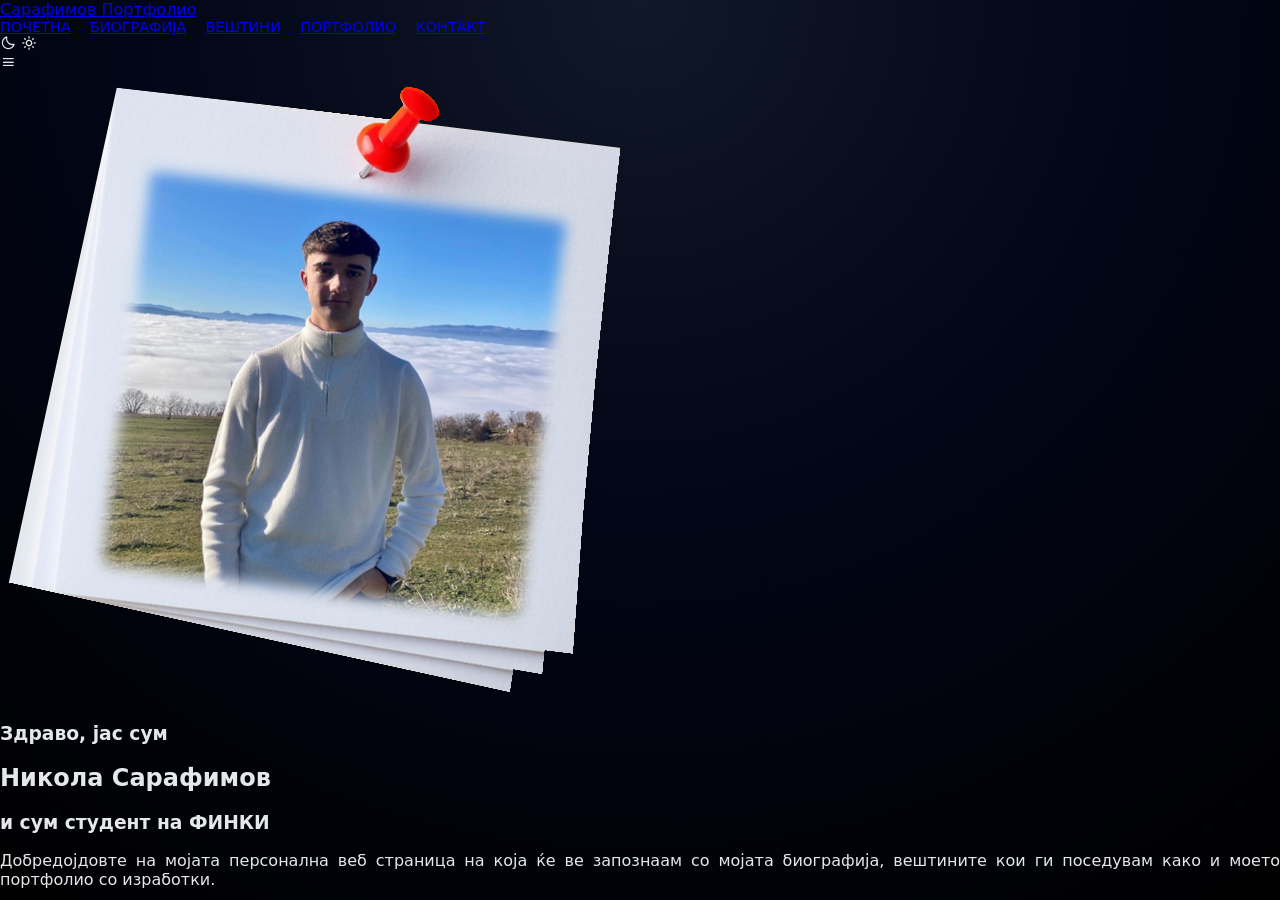
<file: Home.html>
<!DOCTYPE html>
<html lang="mk">
<head>
    <meta charset="UTF-8">
    <meta http-equiv="X-UA-Compatible" content="IE=edge">
    <meta name="viewport" content="width=device-width, initial-scale=1.0">
    <title>Сарафимов портфолио</title>
    <link href='https://unpkg.com/boxicons@2.1.4/css/boxicons.min.css' rel='stylesheet'>
    <link rel="stylesheet" href="style.css">
    <link rel="preconnect" href="https://fonts.googleapis.com">
    <link rel="preconnect" href="https://fonts.gstatic.com" crossorigin>
    <link href="https://fonts.googleapis.com/css2?family=Pangolin&family=Underdog&display=swap" rel="stylesheet">
    <link rel="icon" href="./images/Лого.png">
</head>
<body>
    <header class="header">
        <a href="Home.html" class="logo">Сарафимов Портфолио</a>

        <nav class="nav-links">
            <a href="Home.html" style="--i:1;" class="active">ПОЧЕТНА</a>
            <a href="Biography.html" style="--i:2;">БИОГРАФИЈА</a>
            <a href="Skills.html" style="--i:3;">ВЕШТИНИ</a>
            <a href="Portfolio.html" style="--i:4;">ПОРТФОЛИО</a>
            <a href="Contact.html" style="--i:5;">КОНТАКТ</a>
        </nav>

        <div class="lightDark-mode">
            <i class='bx bx-moon moon' ></i>
            <i class='bx bx-sun sun' ></i>
        </div>

        <div class="bx bx-menu" id="menu-icon"></div>
    </header>

    <section class="home" id="home">
        <div class="home-pic">
            <img src="images/img1.png" alt="">
        </div>

        <div class="home-text">
            <h3>Здраво, јас сум</h3>
            <h1>Никола Сарафимов</h1>
            <h3>и сум <span>студент на ФИНКИ</span></h3>
            <p align="justify">Добредојдовте на мојата персонална веб страница на која ќе ве запознаам со
                мојата биографија, вештините кои ги поседувам како и моето портфолио со изработки.</p>
        </div>
    </section>

    <script src="script.js"></script>
</body>
</html>
</file>
<file: style.css>
/* ============ GLOBAL ============ */
:root {
    --bg: #050816;
    --bg-alt: #0b1020;
    --accent: #64ffda;
    --accent-soft: rgba(100, 255, 218, 0.08);
    --text-main: #e5e7eb;
    --text-muted: #9ca3af;
    --border-subtle: #1f2933;
    --danger: #f97373;
    --font-main: system-ui, -apple-system, BlinkMacSystemFont, "SF Pro Text", "Segoe UI",
    sans-serif;
    --font-mono: "Fira Code", "JetBrains Mono", ui-monospace, SFMono-Regular, Menlo, monospace;
    --shadow-soft: 0 18px 40px rgba(0, 0, 0, 0.4);
    --radius-lg: 1.25rem;
    --radius-md: 0.9rem;
    --radius-pill: 999px;
}

*,
*::before,
*::after {
    box-sizing: border-box;
}

html, body {
    margin: 0;
    padding: 0;
    background: radial-gradient(circle at top, #111827 0, #020617 45%, #000 100%);
    color: var(--text-main);
    font-family: var(--font-main);
}

body {
    min-height: 100vh;
}

/* ============ LAYOUT ============ */
.page-wrapper {
    min-height: 100vh;
    display: flex;
    flex-direction: column;
}

.navbar {
    position: sticky;
    top: 0;
    z-index: 100;
    backdrop-filter: blur(16px);
    background: linear-gradient(to right, rgba(15,23,42,0.9), rgba(15,23,42,0.7));
    border-bottom: 1px solid var(--border-subtle);
}

.nav-inner {
    max-width: 1040px;
    margin: 0 auto;
    padding: 0.6rem 1.25rem;
    display: flex;
    align-items: center;
    justify-content: space-between;
}

.nav-logo {
    display: flex;
    align-items: center;
    gap: 0.6rem;
}

.nav-badge {
    width: 32px;
    height: 32px;
    border-radius: 10px;
    background: radial-gradient(circle at 30% 0%, #4ade80, #22c55e, #0ea5e9 80%);
    display: flex;
    align-items: center;
    justify-content: center;
    font-family: var(--font-mono);
    font-size: 0.95rem;
    color: #0b1120;
    box-shadow: 0 0 18px rgba(45, 212, 191, 0.6);
}

.nav-title {
    display: flex;
    flex-direction: column;
}

.nav-title span:first-child {
    font-weight: 600;
    letter-spacing: 0.03em;
}

.nav-title span:last-child {
    color: var(--text-muted);
    font-size: 0.78rem;
    text-transform: uppercase;
    letter-spacing: 0.15em;
}

.nav-links {
    display: flex;
    gap: 1.2rem;
    font-size: 0.9rem;
}

.nav-link {
    position: relative;
    text-decoration: none;
    color: var(--text-muted);
    font-family: var(--font-mono);
    padding-bottom: 0.2rem;
}

.nav-link::after {
    content: "";
    position: absolute;
    left: 0;
    bottom: 0;
    width: 0%;
    height: 2px;
    background: var(--accent);
    border-radius: 999px;
    transition: width 0.22s ease-out;
}

.nav-link:hover {
    color: var(--text-main);
}

.nav-link:hover::after {
    width: 100%;
}

.nav-link.active {
    color: var(--accent);
}

.nav-link.active::after {
    width: 100%;
}

/* mobile nav button */
.nav-toggle {
    display: none;
    width: 32px;
    height: 32px;
    border-radius: 999px;
    border: 1px solid var(--border-subtle);
    background: rgba(15,23,42,0.8);
    display: none;
    align-items: center;
    justify-content: center;
    cursor: pointer;
}

.nav-toggle span {
    display: block;
    width: 16px;
    height: 2px;
    background: var(--text-main);
    position: relative;
}

.nav-toggle span::before,
.nav-toggle span::after {
    content: "";
    position: absolute;
    width: 16px;
    height: 2px;
    background: inherit;
    left: 0;
}

.nav-toggle span::before {
    top: -5px;
}

.nav-toggle span::after {
    top: 5px;
}

main {
    flex: 1;
}

.section {
    max-width: 1040px;
    margin: 0 auto;
    padding: 2.4rem 1.25rem 3.4rem;
}

/* ============ HERO / HOME ============ */

.hero-grid {
    display: grid;
    grid-template-columns: minmax(0, 2.2fr) minmax(0, 1.8fr);
    gap: 2.4rem;
    align-items: center;
}

.hero-chip-row {
    display: flex;
    flex-wrap: wrap;
    gap: 0.5rem;
    margin-bottom: 1rem;
}

.hero-chip {
    border-radius: var(--radius-pill);
    border: 1px solid var(--accent-soft);
    padding: 0.25rem 0.75rem;
    font-size: 0.7rem;
    text-transform: uppercase;
    letter-spacing: 0.18em;
    color: var(--accent);
    font-family: var(--font-mono);
    background: rgba(15,23,42,0.9);
}

.hero-heading {
    font-size: clamp(2.1rem, 3vw, 2.7rem);
    line-height: 1.15;
    margin: 0 0 0.6rem 0;
}

.hero-heading span.code {
    font-family: var(--font-mono);
    color: var(--accent);
}

.hero-subtitle {
    color: var(--text-muted);
    max-width: 520px;
    font-size: 0.98rem;
}

.hero-tags {
    margin-top: 1.6rem;
    display: flex;
    flex-wrap: wrap;
    gap: 0.5rem;
}

.tag-pill {
    border-radius: var(--radius-pill);
    padding: 0.3rem 0.8rem;
    font-size: 0.78rem;
    border: 1px solid var(--border-subtle);
    color: var(--text-muted);
    background: rgba(15,23,42,0.85);
    font-family: var(--font-mono);
}

.hero-actions {
    margin-top: 2rem;
    display: flex;
    flex-wrap: wrap;
    gap: 0.9rem;
}

.btn-primary,
.btn-ghost {
    position: relative;
    border-radius: var(--radius-pill);
    padding: 0.6rem 1.3rem;
    font-size: 0.9rem;
    border: 1px solid transparent;
    cursor: pointer;
    text-decoration: none;
    display: inline-flex;
    align-items: center;
    gap: 0.5rem;
    font-family: var(--font-mono);
    transition: transform 0.15s ease-out, box-shadow 0.15s ease-out, background 0.15s ease-out, border-color 0.15s ease-out;
}

.btn-primary {
    background: linear-gradient(135deg, #22c55e, #0ea5e9, #22c55e);
    color: #020617;
    box-shadow: 0 18px 40px rgba(34, 197, 94, 0.45);
}

.btn-primary:hover {
    transform: translateY(-1px);
    box-shadow: 0 24px 50px rgba(34, 197, 94, 0.55);
}

.btn-ghost {
    background: rgba(15,23,42,0.9);
    border-color: var(--border-subtle);
    color: var(--text-main);
}

.btn-ghost:hover {
    border-color: var(--accent);
    color: var(--accent);
    background: rgba(15,23,42,0.95);
}

.hero-aside {
    border-radius: var(--radius-lg);
    background: radial-gradient(circle at top left, rgba(56,189,248,0.18), transparent 55%),
    radial-gradient(circle at bottom right, rgba(45,212,191,0.16), transparent 55%),
    #020617;
    padding: 1.3rem 1.35rem;
    box-shadow: var(--shadow-soft);
    border: 1px solid rgba(148,163,184,0.28);
}

.hero-aside-header {
    display: flex;
    justify-content: space-between;
    align-items: center;
    margin-bottom: 0.8rem;
}

.hero-aside-title {
    font-family: var(--font-mono);
    font-size: 0.83rem;
    color: var(--text-muted);
}

.status-dot {
    width: 8px;
    height: 8px;
    border-radius: 999px;
    background: #22c55e;
    box-shadow: 0 0 12px rgba(34,197,94,0.8);
}

.terminal-window {
    background: rgba(15,23,42,0.9);
    border-radius: 0.9rem;
    padding: 0.9rem;
    border: 1px solid rgba(148,163,184,0.3);
    font-family: var(--font-mono);
    font-size: 0.75rem;
    max-height: 320px;
    overflow: hidden;
}

.terminal-line {
    margin-bottom: 0.2rem;
    white-space: nowrap;
    overflow: hidden;
    text-overflow: ellipsis;
}

.terminal-line span.prompt {
    color: #4ade80;
}

.terminal-line span.cmd {
    color: #e5e7eb;
}

.terminal-line span.comment {
    color: #9ca3af;
}

.terminal-line span.keyword {
    color: #22c55e;
}

.terminal-line span.string {
    color: #facc15;
}

/* ============ SECTION TITLES ============ */

.section-header {
    display: flex;
    align-items: baseline;
    justify-content: space-between;
    gap: 1rem;
    margin-bottom: 1.6rem;
}

.section-title {
    font-size: 1.6rem;
    display: flex;
    align-items: center;
    gap: 0.5rem;
}

.section-title span.code-tag {
    font-family: var(--font-mono);
    font-size: 0.85rem;
    padding: 0.1rem 0.5rem;
    border-radius: var(--radius-pill);
    border: 1px solid var(--accent-soft);
    color: var(--accent);
    background: rgba(15,23,42,0.92);
}

.section-subtitle {
    color: var(--text-muted);
    font-size: 0.9rem;
}

/* ============ BIOGRAPHY ============ */

.timeline {
    border-left: 2px dashed rgba(148,163,184,0.4);
    padding-left: 1.3rem;
    margin-top: 1.5rem;
    display: grid;
    gap: 1.2rem;
}

.timeline-item {
    position: relative;
}

.timeline-dot {
    position: absolute;
    left: -1.44rem;
    top: 0.35rem;
    width: 10px;
    height: 10px;
    border-radius: 999px;
    background: var(--accent);
    box-shadow: 0 0 14px rgba(45,212,191,0.8);
}

.timeline-title {
    font-weight: 600;
    margin-bottom: 0.1rem;
}

.timeline-meta {
    font-size: 0.78rem;
    color: var(--text-muted);
    margin-bottom: 0.25rem;
}

.timeline-body {
    font-size: 0.9rem;
    color: var(--text-main);
}

/* ============ SKILLS ============ */

.skills-grid {
    display: grid;
    grid-template-columns: repeat(auto-fit, minmax(230px, 1fr));
    gap: 1.1rem;
    margin-top: 1.4rem;
}

.card {
    border-radius: var(--radius-md);
    background: linear-gradient(145deg, rgba(15,23,42,0.96), rgba(15,23,42,0.9));
    border: 1px solid rgba(31,41,55,0.9);
    box-shadow: var(--shadow-soft);
    padding: 1rem 1.1rem;
}

.card-header {
    display: flex;
    justify-content: space-between;
    align-items: center;
    margin-bottom: 0.7rem;
}

.card-title {
    font-size: 0.96rem;
    font-weight: 600;
}

.card-tag {
    font-family: var(--font-mono);
    font-size: 0.75rem;
    color: var(--accent);
    border-radius: var(--radius-pill);
    padding: 0.15rem 0.6rem;
    border: 1px solid var(--accent-soft);
}

.skill-list {
    list-style: none;
    padding-left: 0;
    margin: 0.4rem 0 0;
    display: flex;
    flex-wrap: wrap;
    gap: 0.35rem;
}

.skill-list li {
    font-size: 0.8rem;
    padding: 0.2rem 0.55rem;
    border-radius: var(--radius-pill);
    background: rgba(15,23,42,0.9);
    border: 1px solid rgba(31,41,55,0.9);
    color: var(--text-muted);
    font-family: var(--font-mono);
}

/* ============ PORTFOLIO ============ */

.portfolio-grid {
    display: grid;
    grid-template-columns: repeat(auto-fit, minmax(260px, 1fr));
    gap: 1.3rem;
    margin-top: 1.4rem;
}

.project-card {
    border-radius: var(--radius-lg);
    background: linear-gradient(180deg, rgba(15,23,42,0.98), rgba(15,23,42,0.94));
    border: 1px solid rgba(31,41,55,0.9);
    box-shadow: var(--shadow-soft);
    overflow: hidden;
    display: flex;
    flex-direction: column;
}

.project-thumb {
    height: 150px;
    background-image: linear-gradient(135deg, rgba(56,189,248,0.2), transparent 40%),
    radial-gradient(circle at bottom right, rgba(45,212,191,0.25), transparent 55%);
    display: flex;
    align-items: center;
    justify-content: center;
    font-family: var(--font-mono);
    font-size: 0.85rem;
    color: var(--accent);
}

.project-body {
    padding: 0.95rem 1.05rem 1.1rem;
}

.project-title-row {
    display: flex;
    justify-content: space-between;
    gap: 0.75rem;
    align-items: baseline;
}

.project-title {
    font-size: 1rem;
    font-weight: 600;
}

.project-tech {
    font-size: 0.76rem;
    color: var(--text-muted);
    font-family: var(--font-mono);
}

.project-desc {
    margin-top: 0.5rem;
    font-size: 0.9rem;
    color: var(--text-main);
}

.project-meta {
    margin-top: 0.6rem;
    display: flex;
    flex-wrap: wrap;
    gap: 0.4rem;
}

.project-pill {
    font-size: 0.75rem;
    padding: 0.18rem 0.6rem;
    border-radius: var(--radius-pill);
    border: 1px solid rgba(31,41,55,0.9);
    background: rgba(15,23,42,0.96);
    color: var(--text-muted);
}

.project-links {
    margin-top: 0.7rem;
    display: flex;
    gap: 0.7rem;
    flex-wrap: wrap;
}

.project-link {
    font-size: 0.8rem;
    font-family: var(--font-mono);
    text-decoration: none;
    color: var(--accent);
    border-bottom: 1px dashed rgba(94,234,212,0.7);
}

.project-link:hover {
    border-bottom-style: solid;
}

/* ============ CONTACT ============ */

.contact-layout {
    display: grid;
    grid-template-columns: minmax(0, 1.1fr) minmax(0, 1.1fr);
    gap: 1.7rem;
    margin-top: 1.4rem;
}

.contact-card {
    border-radius: var(--radius-lg);
    padding: 1.15rem 1.2rem 1.25rem;
    background: linear-gradient(145deg, rgba(15,23,42,0.96), rgba(15,23,42,0.93));
    border: 1px solid rgba(31,41,55,0.9);
    box-shadow: var(--shadow-soft);
}

.contact-card p {
    margin-top: 0.45rem;
    font-size: 0.92rem;
    color: var(--text-muted);
}

.contact-meta {
    margin-top: 0.8rem;
    font-size: 0.9rem;
}

.contact-meta a {
    color: var(--accent);
    text-decoration: none;
}

.contact-meta a:hover {
    text-decoration: underline;
}

.contact-code {
    margin-top: 0.9rem;
    font-family: var(--font-mono);
    font-size: 0.78rem;
    padding: 0.7rem 0.75rem;
    border-radius: var(--radius-md);
    background: rgba(15,23,42,0.96);
    border: 1px solid rgba(31,41,55,0.9);
    overflow-x: auto;
}

.contact-code span.keyword {
    color: #22c55e;
}

.contact-code span.string {
    color: #facc15;
}

.form {
    display: grid;
    gap: 0.8rem;
}

.form-group {
    display: flex;
    flex-direction: column;
    gap: 0.25rem;
}

.form-label {
    font-size: 0.84rem;
    color: var(--text-muted);
}

.form-label span {
    color: var(--accent);
}

.form-input,
.form-textarea {
    border-radius: 0.7rem;
    border: 1px solid rgba(31,41,55,0.9);
    background: rgba(15,23,42,0.98);
    padding: 0.5rem 0.7rem;
    font-size: 0.9rem;
    color: var(--text-main);
    font-family: var(--font-main);
    outline: none;
    transition: border-color 0.14s ease-out, box-shadow 0.14s ease-out, background 0.14s ease-out;
}

.form-input:focus,
.form-textarea:focus {
    border-color: rgba(94,234,212,0.9);
    box-shadow: 0 0 0 1px rgba(94,234,212,0.7);
    background: #020617;
}

.form-textarea {
    min-height: 120px;
    resize: vertical;
}

.form-note {
    font-size: 0.76rem;
    color: var(--text-muted);
}

.btn-submit {
    margin-top: 0.7rem;
}

/* ============ FOOTER ============ */

.footer {
    border-top: 1px solid var(--border-subtle);
    padding: 0.9rem 1.25rem 1rem;
    font-size: 0.78rem;
    color: var(--text-muted);
    background: rgba(15,23,42,0.97);
}

.footer-inner {
    max-width: 1040px;
    margin: 0 auto;
    display: flex;
    justify-content: space-between;
    gap: 0.5rem;
    flex-wrap: wrap;
}

.footer-inner span.mono {
    font-family: var(--font-mono);
}

/* ============ RESPONSIVE ============ */

@media (max-width: 840px) {
    .hero-grid,
    .contact-layout {
        grid-template-columns: minmax(0, 1fr);
    }

    .hero-aside {
        order: -1;
    }
}

@media (max-width: 720px) {
    .nav-links {
        position: fixed;
        inset: 56px 0 auto 0;
        padding: 0.8rem 1.25rem 1rem;
        background: rgba(15,23,42,0.98);
        border-bottom: 1px solid var(--border-subtle);
        flex-direction: column;
        transform: translateY(-140%);
        opacity: 0;
        pointer-events: none;
        transition: transform 0.18s ease-out, opacity 0.18s ease-out;
    }

    .nav-links.open {
        transform: translateY(0);
        opacity: 1;
        pointer-events: auto;
    }

    .nav-toggle {
        display: inline-flex;
    }
}


/*
*{
    margin: 0;
    padding: 0;
    box-sizing: border-box;
    text-decoration: none;
    border: none;
    outline: none;
    scroll-behavior: smooth;
    font-family: 'Underdog', cursive;
}

:root{
    --body-color: #1f242d;
    --header-color: #323946;
    --text-color: #fff;
    --side-nav: #323946;
    --main-color: #4ba2a8;
}

html{
    font-size: 62.5%;
    overflow-x: hidden;
}

body{
    background-color: var(--body-color);
    color: var(--text-color);
}

section{
    min-height: 100vh;
    padding: 10rem 9% 2rem;
}

body.light{
    --body-color: #cbcbcb;
    --header-color: #e3e3e3;
    --text-color: #3a3a3a;
    --side-nav: #e3e3e3;
}

.header{
    position: fixed;
    top: 0;
    left: 0;
    width: 100%;
    padding: 2rem 9%;
    background: var(--header-color);
    display: flex;
    align-items: center;
    z-index: 100;
}

.logo {
    font-size: 25px;
    font-weight: 600;
    color: var(--text-color);
    cursor: pointer;
    margin-right: auto;
    animation: slideRight 1s ease forwards;
    text-shadow: 2px 5px 5px var(--main-color);
}

.nav-links a{
    display: inline-block;
    position: relative;
    font-size: 17px;
    font-weight: 500;
    color: var(--text-color);
//padding: 10px;
    margin-right: 25px;
    transition: .3s;
    animation: slideRight .5s ease forwards;
}

.nav-links a.active{
    color: var(--main-color);
}

.nav-links a:hover{
    color: var(--main-color);
}

#lightMode-icon{
    font-size: 20px;
    color: var(--text-color);
    cursor: pointer;
}

#menu-icon{
    font-size: 20px;
    color: var(--text-color);
    display: none;
}

.lightDark-mode i:hover{
    color: var(--main-color);
}

.lightDark-mode{
    display: flex;
    align-items: center;
    justify-content: center;
    margin: 0 10px;
    transition: .3s;
    animation: slideRight .5s ease forwards;
}

.lightDark-mode i{
    position: absolute;
    color: var(--text-color);
    font-size: 22px;
    cursor: pointer;
    transition: all 0.3s ease;
}

.lightDark-mode i.moon{
    opacity: 0;
    pointer-events: none;
}

.lightDark-mode.active i.moon{
    opacity: 1;
    pointer-events: auto;
}

.lightDark-mode.active i.sun{
    opacity: 0;
    pointer-events: none;
}

    .home {
        position: relative;
        width: 100%;
        height: 100vh;
        display: flex;
        justify-content: center;
        align-items: center;
        padding: 70px 10% 0;
    }

    .home-pic img {
        width: 35vw;
        max-width: 450px;
        margin-right: 50px;
        opacity: 0;
        animation: zoomIn 1s ease forwards, floatImage 4s ease-in-out infinite;
        animation-delay: 2s, 3s;
    }

    .home-text {
        max-width: 600px;
    }

    .home-text h3 {
        font-size: 32px;
        font-weight: 700;
        opacity: 0;
        animation: slideBottom 1s ease forwards;
        animation-delay: .7s;
    }

    .home-text h3:nth-of-type(2) {
        margin-bottom: 20px;
        animation: slideTop 1s ease forwards;
        animation-delay: .7s;
    }

    .home-text h3 span {
        color: var(--main-color);
    }

    .home-text h1 {
        font-size: 56px;
        font-weight: 700;
        line-height: 1.3;
        margin: -3px 0;
        opacity: 0;
        animation: slideRight 1s ease forwards;
        animation-delay: 1s;
    }

    .home-text p {
        font-size: 16px;
        opacity: 0;
        animation: slideLeft 1s ease forwards;
        animation-delay: 1s;
    }


.biography{
    display: flex;
    justify-content: center;
    align-items: center;
    flex-direction: column;
    gap: 2rem;
    padding-bottom: 6rem;
    animation: slideLeft 1s ease forwards;
}

.naslov{
    font-size: 30px;
    text-align: center;
}

.biography-pic{
    position: relative;
    width: 25rem;
    height: 25rem;
    display: flex;
    justify-content: center;
    align-items: center;
    padding: 20px;
}

.biography-pic img:hover{
    transform: scale(1.2);
}
.biography-pic img{
    width: 100%;
    transition: 0.5s;
    border-radius: 10px;
}

.biography-text{
    text-align: center;
}

.biography-text h3{
    font-size: 26px;
    color: var(--main-color);
}

.biography-text p{
    font-size: 16px;
    margin: 2rem 0 1rem;
}

.heading{
    text-align: center;
    font-size: 40px;
    padding-bottom: 9px;
    opacity: 0;
    animation: slideTop 1s ease forwards;
    animation-delay: .7s;
}

.skills{
    min-height: auto;
//padding-bottom: 7rem;
    background: var(--body-color);
}

.skills .skills-row{
    display: flex;
    flex-wrap: wrap;
    gap: 5rem;
    opacity: 0;
    animation: slideRight 1s ease forwards;
    animation-delay: 1s;
}

.skills-row .skills-column{
    flex: 1 1 40rem;
}

.skills-column .title{
    font-size: 25px;
    margin: 0 0 15px;
    color: var(--main-color);
}

.skills-box .skills-content{
    position: relative;
    border: .2rem solid var(--main-color);
    border-radius: .6rem;
    padding: .5rem 1.5rem;
    z-index: 1;
    overflow: hidden;
}

.skills-box .skills-content::before{
    content: '';
    position: absolute;
    top: 0;
    left: 0;
    width: 0;
    height: 100%;
    background: var(--body-color);
    z-index: -1;
    transition: .5s;
}

.skills-box .skills-content:hover::before{
    width: 100%;
}
.skills-content .progress{
    padding: 1rem 0;
}

.skills-content .progress h3{
    font-size: 17px;
    display: flex;
    justify-content: center;
}

.skills-content .progress h3 span{
    color: var(--text-color);
}

.portfolio{
    background-color: var(--body-color);
    padding-bottom: 10rem;
    align-items: center;
}

.portfolio h2{
    margin-bottom: 4rem;
}

.portfolio .portfolio-content{
    display: grid;
    grid-template-columns: repeat(3, 1fr);
    align-items: center;
    gap: 25px;
}

.portfolio-content .portfolio-box{
    position: relative;
    display: flex;
    justify-content: center;
    gap: 20px;
    flex-wrap: wrap;
    border-radius: 2rem;
    box-shadow: 0 0 1rem rgba(0, 0, 0, .1);
    overflow: hidden;
    opacity: 0;
    animation: slideTop 1s ease forwards;
    animation-delay: .7s;
}

.portfolio-box img{
    width: 100%;
    transition: .5s ease;
}

.portfolio-box:hover img{
    transform: scale(1.1);
}

.portfolio-box .portfolio-layer{
    position: absolute;
    bottom: 0;
    left: 0;
    width: 100%;
    height: 100%;
    background: linear-gradient(rgba(0, 0, 0, .1), var(--main-color));
    color: white;
    display: flex;
    justify-content: center;
    align-items: center;
    flex-direction: column;
    text-align: center;
    padding: 0 4rem;
    opacity: 0;
    transition: .5s ease;
}

.portfolio-box:hover .portfolio-layer{
    opacity: 1;
}

.portfolio-layer h4{
    font-size: 3rem;
}

.portfolio-layer p{
    font-size: 16px;
    margin: .3rem 0 1rem;
}

.portfolio-layer a{
    display: inline-flex;
    justify-content: center;
    align-items: center;
    width: 5rem;
    height: 5rem;
    background: white;
    border-radius: 50%;
}

.portfolio-layer a i{
    font-size: 2rem;
    color: var(--body-color);
}

@media screen and (max-width: 768px) {
    .portfolio .portfolio-content {
        grid-template-columns: 1fr; !* stack items vertically *!
    }
}


.contact{
    display: flex;
    justify-content: center;
    align-items: center;
    flex-direction: column;
    gap: 2rem;
    padding-bottom: 30px;
}

.contact p{
    font-size: 20px;
    transition: .5s ease;
    opacity: 0;
    animation: slideLeft 1s ease forwards;
    animation-delay: calc(.2s * var(--i));
}

.social-media a{
    display: inline-flex;
    justify-content: center;
    align-items: center;
    width: 40px;
    height: 40px;
    background: transparent;
    border: 2px solid var(--main-color);
    border-radius: 50%;
    font-size: 20px;
    color: var(--main-color);
    text-decoration: none;
    margin: 30px 15px 30px 0;
    transition: .5s ease;
    opacity: 0;
    animation: slideLeft 1s ease forwards;
    animation-delay: calc(.2s * var(--i));
}

.social-media a:hover{
    background: var(--main-color);
    color: var(--side-nav);
    box-shadow: 0 0 10px var(--main-color);
}

@keyframes slideRight{
    0%{
        transform: translateX(-100px);
        opacity: 0;
    }

    100%{
        transform: translateX(0);
        opacity: 1;
    }
}

@keyframes slideLeft{
    0%{
        transform: translateX(-100px);
        opacity: 0;
    }

    100%{
        transform: translateX(0);
        opacity: 1;
    }
}

@keyframes slideTop{
    0%{
        transform: translateY(-100px);
        opacity: 0;
    }

    100%{
        transform: translateY(0);
        opacity: 1;
    }
}

@keyframes slideBottom{
    0%{
        transform: translateY(-100px);
        opacity: 0;
    }

    100%{
        transform: translateY(0);
        opacity: 1;
    }
}

@keyframes zoomIn{
    0%{
        transform: scale(0);
        opacity: 0;
    }

    100%{
        transform: scale(1);
        opacity: 1;
    }
}

@keyframes floatImage{
    0%{
        transform: translateY(0);
    }

    50%{
        transform: translateY(-24px);
    }
    100%{
        transform: translateY(0);
    }
}

@media (max-width: 790px){
    #menu-icon{
        display: block;
    }

    .nav-links{
        position: absolute;
        top: 100%;
        left: 0;
        width: 100%;
        padding: 1rem 3%;
        background: var(--side-nav);
        border-top: .1rem solid rgba(0, 0, 0, .2);
        box-shadow: 0 .5rem 1rem rgba(0, 0, 0, .1);
        display: none;
    }

    .nav-links.active{
        display: block;
    }

    .nav-links a{
        display: block;
        font-size: 2rem;
        margin: 3rem 0;
        color: var(--text-color);
    }

    .nav-links a:nth-child(1),
    .nav-links a:nth-child(2){
        color: var(--text-color);
    }

    .nav-links a.active{
        color: var(--main-color);
    }

    .lightDark-mode{
        margin-right: 15px;
    }
}

@media (max-width: 768px) {
    .home {
        flex-direction: column;
        align-items: center;
        text-align: center;
        height: auto;
        padding: 50px 5% 30px;
    }

    .home-pic img {
        margin: 0 0 20px 0;
        width: 80vw;
        max-width: 300px;
    }

    .home-text h1 {
        font-size: 36px;
    }

    .home-text h3 {
        font-size: 22px;
    }

    .home-text p {
        font-size: 14px;
        padding: 0 15px;
    }
}
*/
</file>
